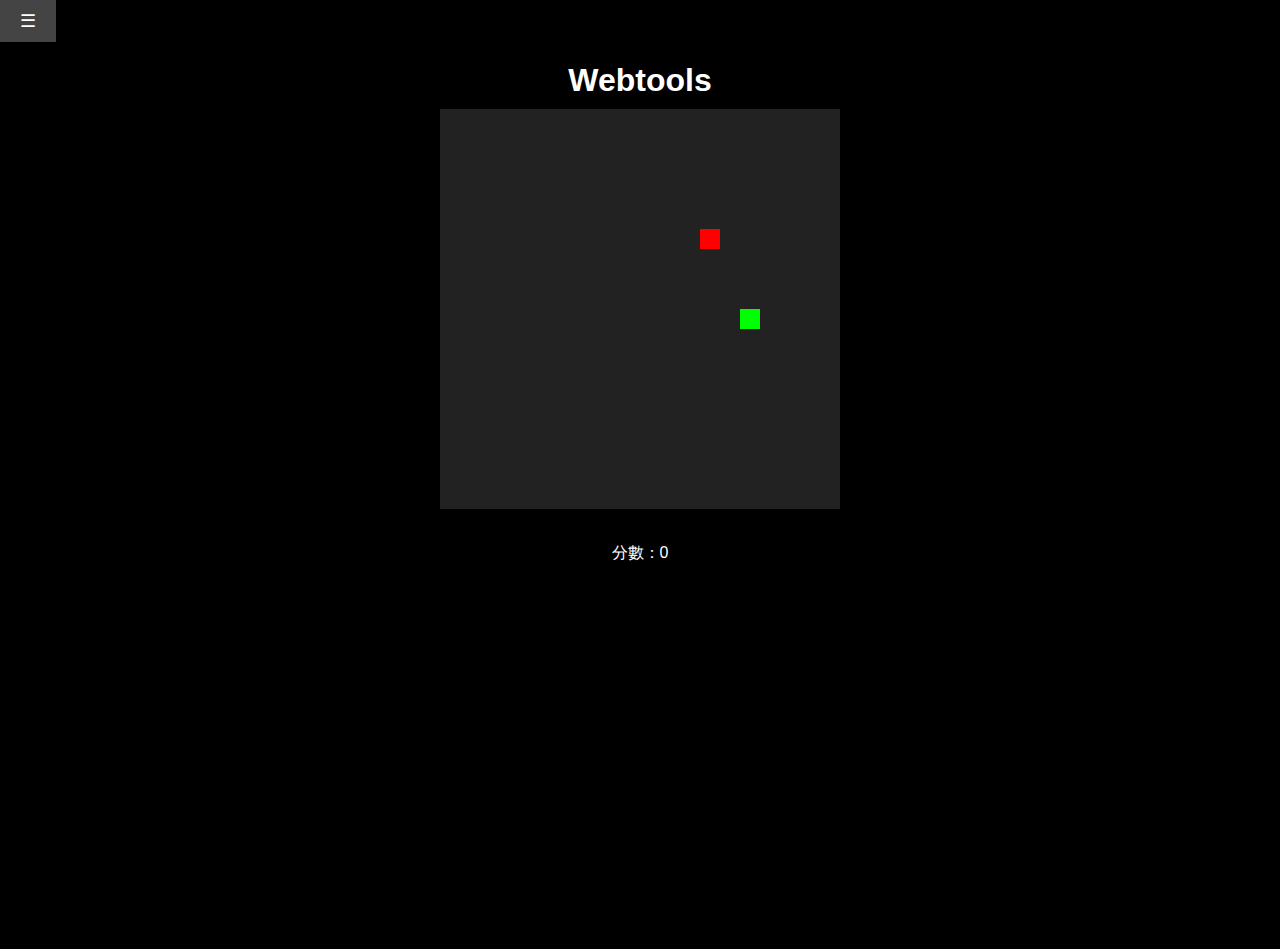
<file: index.html>
<!DOCTYPE html>
<html lang="en">
<head>
    <meta charset="UTF-8">
    <meta name="viewport" content="width=device-width, initial-scale=1.0">
    <link rel="stylesheet" href="css/home.css">
    <title>Webtools</title>
</head>
<body>
    <button class="menu-button" onclick="toggleMenu()">☰</button>

    <div class="sidebar" id="sidebar">
        <h2>Tools</h2>
        <a href="math.html">math</a>
        <a href="clock.html">Clock</a>
    </div>

    <div class="content">
        <h1 style="text-align: center;">Webtools</h1>
        <div class="canvas-container">
        <div class="game-wrapper">
            <canvas id="game" width="400" height="400"></canvas>
            <button id="restart-btn" style="display:none;" onclick="init()">重新開始</button>
        </div>
        </br>
        <p id="score">分數：0</p>
        </div>
    </div>

    <script src="js/sidebar.js"></script>
    <script src="js/snake.js"></script>
</body>
</html>
</file>
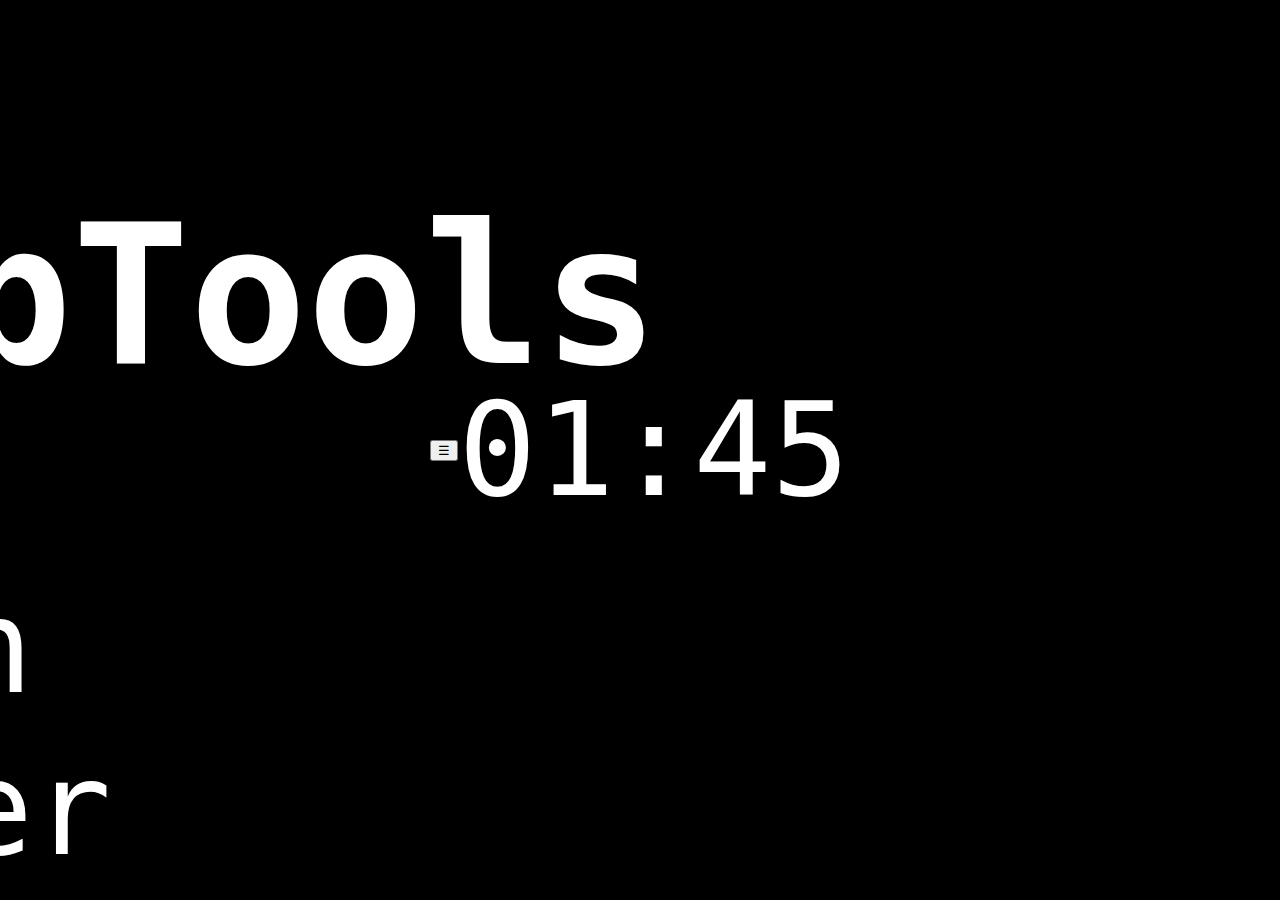
<file: clock.html>
<!DOCTYPE html>
<html lang="en">
<head>
  <meta charset="UTF-8">
  <title>Clock</title>
  <style>
    body {
      background-color: #000;
      color: #fff;
      font-family: monospace;
      font-size: 10em;
      display: flex;
      justify-content: center;
      align-items: center;
      height: 100vh;
      margin: 0;
    }
  </style>
  <link rel="stylesheet" href="css/style.css">
</head>
<body>
  <button class="menu-button" onclick="toggleMenu()">☰</button>
  <div id="clock">--:--</div>
  <div class="sidebar" id="sidebar">
    <a href="index.html">
      <h2>WebTools</h2>
    </a>
    <a href="math.html">Math</a>
    <a href="timer.html">Timer</a>
  </div>

  <script src="js/sidebar.js"></script>
  <script>
    function updateTime() {
      const now = new Date();
      const hours = String(now.getHours()).padStart(2, '0');
      const minutes = String(now.getMinutes()).padStart(2, '0');
      document.getElementById('clock').textContent = `${hours}:${minutes}`;
    }

    setInterval(updateTime, 1000); // 仍每秒更新，以避免分鐘剛跳過去時沒更新
    updateTime();
  </script>
</body>
</html>
</file>
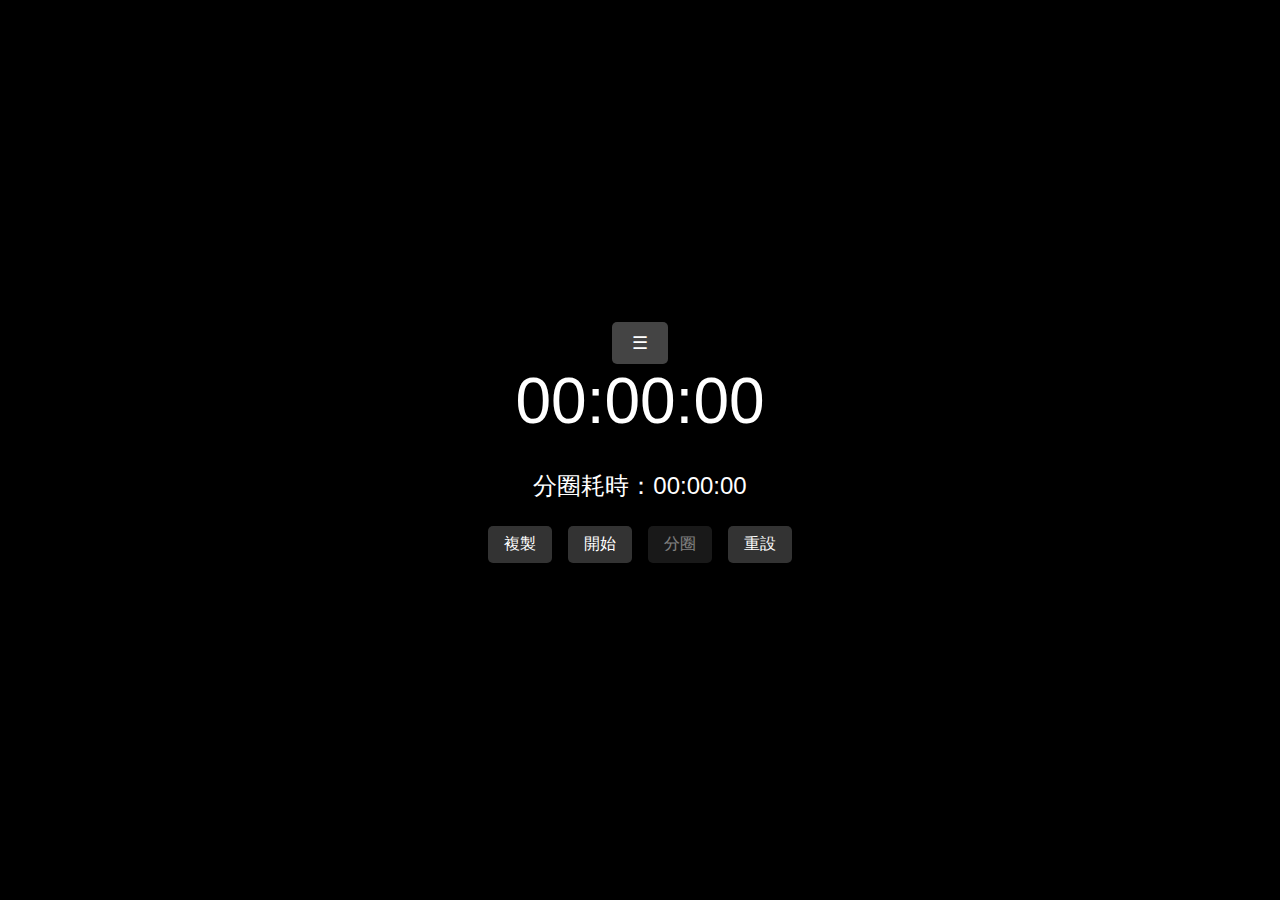
<file: timer.html>
<!DOCTYPE html>
<html lang="zh-Hant">
<head>
  <meta charset="UTF-8"> 
  <title>Timer</title>
  <style>
    html, body {
      margin: 0;
      padding: 0;
      background-color: black;
      color: white;
      font-family: sans-serif;
      height: 100%;
      overflow: hidden;
      display: flex;
      justify-content: center;
      align-items: center;
      flex-direction: column;
    }

    .time-display {
      font-size: 4em;
      margin-bottom: 0.5em;
    }

    .lap-time {
      font-size: 1.5em;
      margin-bottom: 1em;
    }

    .buttons {
      display: flex;
      gap: 1em;
      margin-bottom: 1em;
      flex-wrap: wrap;
      justify-content: center;
    }

    button {
      font-size: 1em;
      padding: 0.5em 1em;
      cursor: pointer;
      border: none;
      background-color: #333;
      color: white;
      border-radius: 5px;
    }

    button:disabled {
      opacity: 0.5;
      cursor: not-allowed;
    }

    .laps {
      width: 100%;
      max-height: 30%;
      overflow-y: auto;
      text-align: center;
      font-size: 1.2em;
    }

    .lap-entry {
      margin: 0.2em 0;
    }
  </style>
  <link rel="stylesheet" href="css/home.css">
</head>
<body>
    <button class="menu-button" onclick="toggleMenu()">☰</button>

    <div class="sidebar" id="sidebar">
    <a href="index.html">
        <h2>WebTools</h2>
    </a>
    <a href="math.html">Math</a>
    <a href="clock.html">Clock</a>
    </div>

  <div class="time-display" id="main-timer">00:00:00</div>
  <div class="lap-time" id="current-lap">分圈耗時：00:00:00</div>
  <div class="buttons">
    <button id="copy-btn">複製</button>
    <button id="control-btn">開始</button>
    <button id="lap-btn" disabled>分圈</button>
    <button id="reset-btn">重設</button>
  </div>
  <div class="laps" id="lap-list"></div>

  <script>
    let startTime = null;
    let elapsedBeforePause = 0;
    let intervalId = null;
    let laps = [];
    let lastLapTime = 0;
    let isRunning = false;
    let isPaused = false;

    const mainTimer = document.getElementById("main-timer");
    const currentLap = document.getElementById("current-lap");
    const lapList = document.getElementById("lap-list");
    const controlBtn = document.getElementById("control-btn");
    const lapBtn = document.getElementById("lap-btn");
    const copyBtn = document.getElementById("copy-btn");
    const resetBtn = document.getElementById("reset-btn");

    function formatTime(ms) {
      const totalSeconds = Math.floor(ms / 1000);
      const hours = String(Math.floor(totalSeconds / 3600)).padStart(2, '0');
      const minutes = String(Math.floor((totalSeconds % 3600) / 60)).padStart(2, '0');
      const seconds = String(totalSeconds % 60).padStart(2, '0');
      return `${hours}:${minutes}:${seconds}`;
    }

    function updateDisplay() {
      const now = Date.now();
      const elapsed = elapsedBeforePause + (now - startTime);
      mainTimer.textContent = formatTime(elapsed);
      currentLap.textContent = `分圈耗時：${formatTime(elapsed - lastLapTime)}`;
    }

    function startTimer() {
      startTime = Date.now();
      intervalId = setInterval(updateDisplay, 100);
      isRunning = true;
      isPaused = false;
      controlBtn.textContent = "暫停";
      lapBtn.disabled = false;
    }

    function pauseTimer() {
      clearInterval(intervalId);
      intervalId = null;
      isRunning = false;
      isPaused = true;
      elapsedBeforePause += Date.now() - startTime;
      controlBtn.textContent = "繼續";
      lapBtn.disabled = true;
    }

    function resumeTimer() {
      startTime = Date.now();
      intervalId = setInterval(updateDisplay, 100);
      isRunning = true;
      isPaused = false;
      controlBtn.textContent = "暫停";
      lapBtn.disabled = false;
    }

    function resetTimer() {
      clearInterval(intervalId);
      intervalId = null;
      startTime = null;
      elapsedBeforePause = 0;
      lastLapTime = 0;
      laps = [];
      isRunning = false;
      isPaused = false;
      mainTimer.textContent = "00:00:00";
      currentLap.textContent = "分圈耗時：00:00:00";
      lapList.innerHTML = "";
      lapBtn.disabled = true;
      controlBtn.textContent = "開始";
    }

    function recordLap() {
      const now = Date.now();
      const elapsed = elapsedBeforePause + (now - startTime);
      const lapTime = elapsed - lastLapTime;
      laps.push(lapTime);
      lastLapTime += lapTime;

      const lapEntry = document.createElement("div");
      lapEntry.className = "lap-entry";
      lapEntry.textContent = `${laps.length} ${formatTime(lapTime)}`; // 移除 #
      lapList.appendChild(lapEntry);
      lapList.scrollTop = lapList.scrollHeight;
    }

    function copyLaps() {
      const text = laps.map((lap, i) => `${i + 1} ${formatTime(lap)}`).join('\n'); // 移除 #
      navigator.clipboard.writeText(text).then(() => {
        copyBtn.textContent = "已複製";
        setTimeout(() => copyBtn.textContent = "複製", 2000);
      });
    }

    controlBtn.addEventListener("click", () => {
      if (!isRunning && !isPaused) {
        startTimer();
      } else if (isRunning) {
        pauseTimer();
      } else if (isPaused) {
        resumeTimer();
      }
    });

    lapBtn.addEventListener("click", () => {
      if (isRunning) {
        recordLap();
      }
    });

    copyBtn.addEventListener("click", copyLaps);
    resetBtn.addEventListener("click", resetTimer);
  </script>
  <script src="js/sidebar.js"></script>
</body>
</html>
</file>
<file: css/home.css>
body {
      margin: 0;
      background-color: black;
      font-family: sans-serif;
      overflow:hidden;
    }

    /* 側邊選單 */
    .sidebar {
      position: fixed;
      top: 0;
      left: -300px; /* 初始在畫面外 */
      width: 250px;
      height: 100%;
      background-color: #7e7b7b;
      color: white;
      padding: 20px;
      transition: left 0.3s ease;
    }

    /* 顯示選單 */
    .sidebar.active {
      left: 0;
    }

    /* 主畫面內容 */
    .content {
      /*padding: 20px;*/
      color:white;
    }

    .content h1 {
      margin-top: 20px;
      margin-bottom: 10px;
      font-size: 2rem;
    }

    /* 選單按鈕 */
    .menu-button {
      font-size: 18px;
      background-color: #444;
      color: white;
      border: none;
      padding: 10px 20px;
      cursor: pointer;
    }

    /* 選單內的連結 */
    .sidebar a {
      color: white;
      text-decoration: none;
      display: block;
      margin: 10px 0;
    }

    .sidebar a:hover {
      text-decoration: underline;
    }

    #game canvas {
      background: #222;
      display: block;
      margin: 20px auto;
      border: 2px solid #555;
      margin: 0 auto;
    }

    .canvas-container {
      display: flex;
      flex-direction: column;
      align-items: center;
      justify-content: flex-start;
      height: calc(100vh - 60px); /* 減去標題與上方空間 */
      margin: 0;
      padding: 0;
    }

    .game-wrapper {
      position: relative;
      width: 400px;
      height: 400px;
    }

    #game {
      display: block;
    }

    #restart-btn {
      position: absolute;
      top: 50%;
      left: 50%;
      transform: translate(-50%, -50%);
      z-index: 2;
      font-size: 20px;
      padding: 10px 20px;
    }
</file>
<file: css/style.css>
.sidebar {
    position: fixed;
    top: 0;
    left: -300px; /* 初始在畫面外 */
    width: 250px;
    height: 100%;
    background-color: #7e7b7b;
    color: white;
    padding: 20px;
    transition: left 0.3s ease;
}

.sidebar.active {
    left: 0;
}

.sidebar a {
    color: white;
    text-decoration: none;
    display: block;
    margin: 10px 0;
}

.sidebar a:hover {
    text-decoration: underline;
}
</file>
